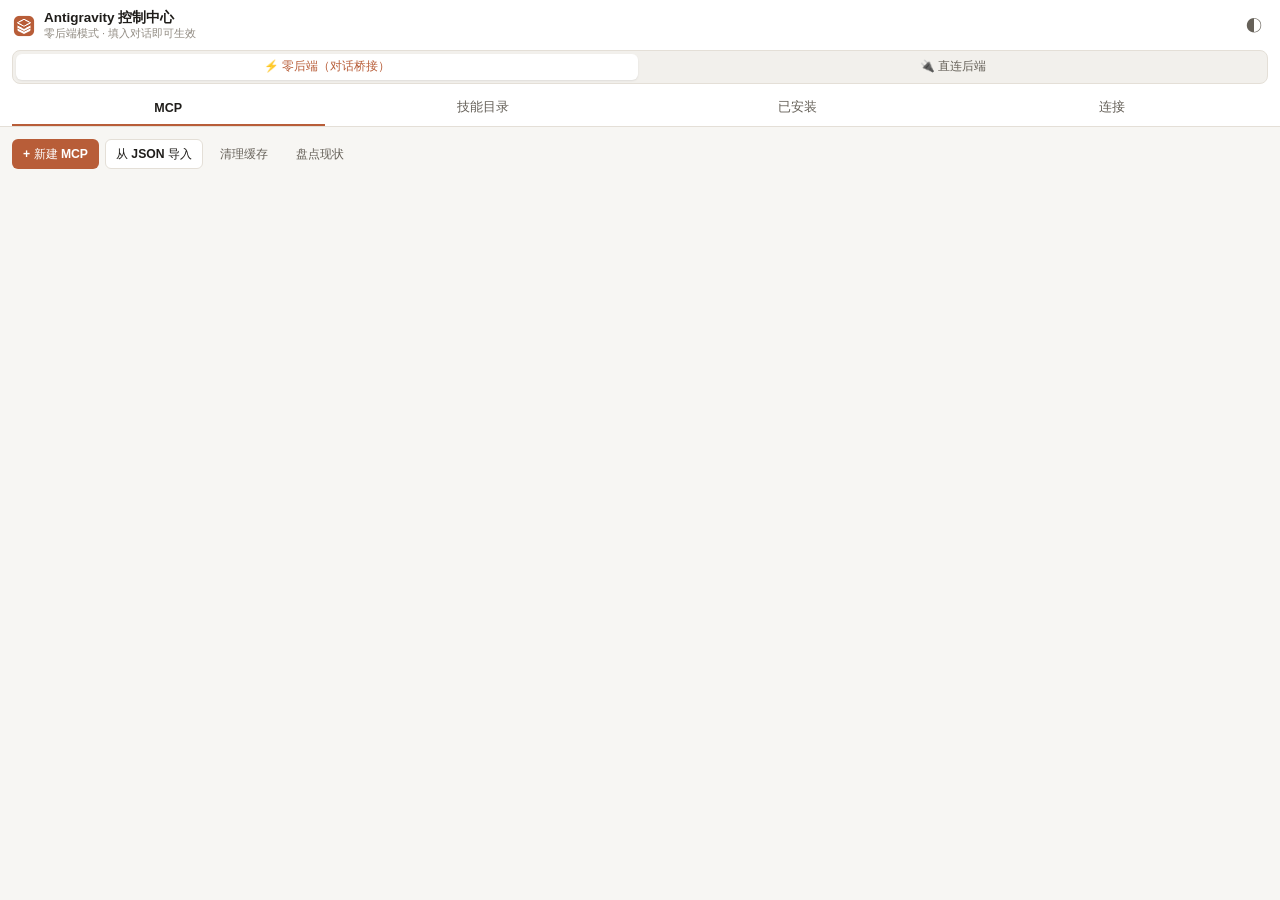
<file: extension/sidepanel/sidepanel.html>
<!DOCTYPE html>
<html lang="zh-CN">
<head>
  <meta charset="UTF-8" />
  <meta name="viewport" content="width=device-width, initial-scale=1.0" />
  <title>Antigravity 控制中心</title>
  <link rel="stylesheet" href="sidepanel.css" />
</head>
<body>
  <div class="panel-shell">
    <!-- Top Header & Mode Switcher -->
    <header class="panel-header">
      <div class="header-row">
        <div class="brand">
          <img src="../icons/icon-48.png" alt="" width="24" height="24" class="brand-icon" />
          <div>
            <div class="brand-title">Antigravity 控制中心</div>
            <div class="brand-status" id="connectionSubtitle">零后端模式 · 填入对话即可生效</div>
          </div>
        </div>
        <button type="button" class="icon-btn" id="btnTheme" title="切换主题" aria-label="切换主题">◐</button>
      </div>

      <div class="mode-switch" role="tablist" aria-label="运行模式">
        <button type="button" class="mode-btn active" data-mode="bridge">⚡ 零后端（对话桥接）</button>
        <button type="button" class="mode-btn" data-mode="backend">🔌 直连后端</button>
      </div>

      <nav class="tab-bar" role="tablist">
        <button type="button" class="tab-btn active" data-tab="mcp">MCP</button>
        <button type="button" class="tab-btn" data-tab="catalog">技能目录</button>
        <button type="button" class="tab-btn" data-tab="installed">已安装</button>
        <button type="button" class="tab-btn" data-tab="settings">连接</button>
      </nav>
    </header>

    <!-- Main Scrollable Body -->
    <main class="panel-main">
      <!-- TAB 1: MCP -->
      <section class="tab-panel active" id="tab-mcp">
        <div class="toolbar-row">
          <button type="button" class="btn btn-primary btn-sm" id="btnNewMcp">+ 新建 MCP</button>
          <button type="button" class="btn btn-secondary btn-sm" id="btnOpenImportJson">从 JSON 导入</button>
          <button type="button" class="btn btn-ghost btn-sm" id="btnOpenCacheDlg">清理缓存</button>
          <button type="button" class="btn btn-ghost btn-sm" id="btnInspectState" title="让当前对话 Agent 汇总服务器现状">盘点现状</button>
        </div>

        <div id="mcpScopeBar" class="chip-scroll"></div>
        <div id="mcpList" class="card-stack"></div>

        <!-- Inline MCP Editor Drawer -->
        <div id="mcpEditorBox" class="editor-card hidden">
          <div class="editor-head">
            <strong id="mcpEditorTitle">新建 MCP 服务器</strong>
            <button type="button" class="btn btn-ghost btn-sm" id="btnEditorImportJson">JSON 导入</button>
          </div>

          <div class="field">
            <label for="fMcpName">服务器名称</label>
            <input type="text" id="fMcpName" class="input" placeholder="postgres" />
          </div>

          <div class="field">
            <label for="fMcpScope">生效范围</label>
            <select id="fMcpScope" class="select"></select>
          </div>

          <div class="field hidden" id="fMcpCustomProjectWrap">
            <label for="fMcpCustomProject">项目路径（留空表示当前项目）</label>
            <input type="text" id="fMcpCustomProject" class="input mono" placeholder="/root/KaiFa/my-project" />
          </div>

          <label class="check-row">
            <input type="checkbox" id="fMcpEnabled" checked />
            <span>启用服务器</span>
          </label>

          <div class="segmented-sm">
            <button type="button" class="seg-btn active" data-transport="stdio">&gt;_ 命令 (Stdio)</button>
            <button type="button" class="seg-btn" data-transport="http">🌐 链接 (HTTP)</button>
          </div>

          <div id="fStdioWrap" class="field-group">
            <div class="field">
              <label for="fMcpCommand">启动命令（每行一个参数，或粘贴整行命令）</label>
              <textarea id="fMcpCommand" class="textarea mono" rows="4" placeholder="npx&#10;-y&#10;@modelcontextprotocol/server-postgres"></textarea>
            </div>
            <div class="field">
              <div class="field-row-between">
                <label>环境变量 (env)</label>
                <button type="button" class="btn btn-ghost btn-xs" id="btnAddEnvRow">+ 添加</button>
              </div>
              <div id="fEnvList" class="kv-stack"></div>
            </div>
          </div>

          <div id="fHttpWrap" class="field-group hidden">
            <div class="field">
              <label for="fMcpUrl">远程地址 (serverUrl · Streamable HTTP)</label>
              <input type="url" id="fMcpUrl" class="input mono" placeholder="https://api.example.com/mcp" />
            </div>
            <div class="field">
              <div class="field-row-between">
                <label>请求头 (headers)</label>
                <button type="button" class="btn btn-ghost btn-xs" id="btnAddHeaderRow">+ 添加</button>
              </div>
              <div id="fHeaderList" class="kv-stack"></div>
            </div>
          </div>

          <details class="details-box">
            <summary>高级选项（cwd / timeoutSeconds / 工具过滤）</summary>
            <div class="details-body">
              <div class="field">
                <label for="fMcpCwd">工作目录 (cwd)</label>
                <input type="text" id="fMcpCwd" class="input mono" placeholder="/path/to/dir" />
              </div>
              <div class="field">
                <label for="fMcpTimeout">超时秒数 (timeoutSeconds)</label>
                <input type="number" id="fMcpTimeout" class="input" placeholder="180" />
              </div>
              <div class="field">
                <label for="fMcpEnabledTools">允许工具白名单 (逗号分隔)</label>
                <input type="text" id="fMcpEnabledTools" class="input mono" placeholder="read_query, list_tables" />
              </div>
              <div class="field">
                <label for="fMcpDisabledTools">隐藏工具黑名单 (逗号分隔)</label>
                <input type="text" id="fMcpDisabledTools" class="input mono" placeholder="drop_table" />
              </div>
            </div>
          </details>

          <div class="editor-actions">
            <button type="button" class="btn btn-secondary btn-sm" id="btnCancelMcp">取消</button>
            <button type="button" class="btn btn-secondary btn-sm hidden" id="btnSaveDraftOnly">仅存草稿</button>
            <button type="button" class="btn btn-primary btn-sm" id="btnSubmitMcp">填入对话应用</button>
          </div>
        </div>
      </section>

      <!-- TAB 2: SKILL CATALOG -->
      <section class="tab-panel" id="tab-catalog">
        <div class="toolbar-row">
          <input type="search" id="catalogSearch" class="input flex-1" placeholder="在已扫描来源中搜索技能..." />
          <button type="button" class="btn btn-primary btn-sm" id="btnAddCatalog">+ 仓库</button>
        </div>

        <div id="catalogGrid" class="catalog-grid"></div>

        <div id="catalogErrBox" class="error-box hidden">
          <strong>目录错误</strong>
          <div id="catalogErrMsg"></div>
        </div>

        <div class="section-head">
          <span id="catalogListTitle">点击仓库卡片扫描 SKILL.md</span>
          <div class="inline-actions">
            <button type="button" class="btn btn-primary btn-xs hidden" id="btnBatchInstall">安装已选 (0)</button>
            <button type="button" class="btn btn-ghost btn-xs" id="btnRescanCatalog">刷新扫描</button>
          </div>
        </div>

        <label class="check-row hidden" id="selectAllWrap">
          <input type="checkbox" id="cbSelectAllSkills" />
          <span>全选当前来源</span>
        </label>

        <div id="catalogSkillsList" class="card-stack"></div>
      </section>

      <!-- TAB 3: INSTALLED SKILLS / DRAFTS -->
      <section class="tab-panel" id="tab-installed">
        <div id="installedBridgeHint" class="notice-box hidden">
          <strong>零后端模式说明</strong>
          <p>零后端模式下插件无法直接读取服务器硬盘上的已装技能。你可以点下方按钮让当前 Antigravity 对话里的 Agent 列出全部已装技能，或在「连接」页切换为直连后端查看实时列表。</p>
          <button type="button" class="btn btn-primary btn-sm" id="btnAskAgentListSkills">填入指令让 Agent 列出已装技能</button>
        </div>

        <div id="installedBackendWrap">
          <div class="toolbar-row">
            <div id="installedScopeBar" class="chip-scroll flex-1"></div>
            <button type="button" class="btn btn-ghost btn-sm" id="btnRefreshInstalled">刷新</button>
          </div>
          <div id="installedSkillsList" class="card-stack"></div>
        </div>
      </section>

      <!-- TAB 4: CONNECTION & SETTINGS -->
      <section class="tab-panel" id="tab-settings">
        <div class="card">
          <h3>服务器直连配置（可选）</h3>
          <p class="muted">发给朋友时无需填写，默认「零后端模式」即可直接解析 MCP JSON、扫描 GitHub 技能仓库并填入 Antigravity 对话执行。若服务器已运行 <code>./start.sh</code>，填写地址后可切换为双向实时管理。</p>

          <div class="field">
            <label for="sBackendUrl">后端服务器地址</label>
            <input type="url" id="sBackendUrl" class="input mono" placeholder="http://你的服务器IP:8787" />
          </div>

          <div class="field">
            <label for="sBackendToken">访问令牌 Token（未设置可留空）</label>
            <input type="password" id="sBackendToken" class="input mono" placeholder="可选" autocomplete="off" />
          </div>

          <div class="toolbar-row">
            <button type="button" class="btn btn-secondary btn-sm" id="btnTestBackend">测试连接</button>
            <button type="button" class="btn btn-primary btn-sm" id="btnSaveBackend">保存并启用直连</button>
          </div>
          <div id="backendTestResult" class="status-note hidden"></div>
        </div>

        <div class="card">
          <h3>零后端模式默认项目路径</h3>
          <p class="muted">当在零后端模式下选择「项目作用域」时默认填入的项目目录（留空则提示 Agent 使用当前工作区）。</p>
          <div class="field">
            <label for="sDefaultProject">默认项目路径（可选）</label>
            <input type="text" id="sDefaultProject" class="input mono" placeholder="/path/to/your-project" />
          </div>
          <div class="field">
            <label for="sGithubToken">GitHub Token（可选，提高匿名限流或扫描私有库）</label>
            <input type="password" id="sGithubToken" class="input mono" placeholder="ghp_xxx（仅存本机浏览器）" autocomplete="off" />
          </div>
          <button type="button" class="btn btn-secondary btn-sm" id="btnSaveLocalPrefs">保存本地偏好</button>
        </div>
      </section>
    </main>
  </div>

  <!-- DIALOG: Import MCP JSON -->
  <dialog id="dlgImportJson" class="modal">
    <div class="modal-card">
      <div class="modal-head">
        <strong>导入 MCP JSON 片段</strong>
        <button type="button" class="icon-btn" data-close="dlgImportJson">&times;</button>
      </div>
      <div class="modal-body">
        <p class="muted">兼容 Antigravity / Claude / Cursor（<code>mcpServers</code>）、OpenCode（<code>mcp</code>）或单服务器对象。</p>
        <textarea id="importJsonInput" class="textarea mono" rows="8" placeholder='{"mcpServers":{"postgres":{"command":"npx","args":["-y","@modelcontextprotocol/server-postgres"]}}}'></textarea>
        <div class="toolbar-row">
          <button type="button" class="btn btn-secondary btn-xs" id="btnPasteJsonClip">从剪贴板粘贴</button>
          <button type="button" class="btn btn-ghost btn-xs" id="btnParseJsonNow">解析预览</button>
        </div>
        <div id="importPreviewBox" class="preview-box hidden"></div>
        <div class="field hidden" id="importScopeWrap">
          <label for="importScopeSelect">批量应用目标作用域</label>
          <select id="importScopeSelect" class="select"></select>
        </div>
      </div>
      <div class="modal-foot">
        <button type="button" class="btn btn-secondary btn-sm" data-close="dlgImportJson">取消</button>
        <button type="button" class="btn btn-secondary btn-sm hidden" id="btnBatchApplyJson">直接应用全部</button>
        <button type="button" class="btn btn-primary btn-sm" id="btnFillParsedForm">填充到表单</button>
      </div>
    </div>
  </dialog>

  <!-- DIALOG: Add Skill Catalog -->
  <dialog id="dlgAddCatalog" class="modal">
    <div class="modal-card">
      <div class="modal-head">
        <strong>添加技能仓库</strong>
        <button type="button" class="icon-btn" data-close="dlgAddCatalog">&times;</button>
      </div>
      <div class="modal-body">
        <div class="field">
          <label for="cNameInput">目录名称（可选）</label>
          <input type="text" id="cNameInput" class="input" placeholder="Team Skills" />
        </div>
        <div class="field">
          <label for="cRepoInput">仓库地址</label>
          <input type="text" id="cRepoInput" class="input mono" placeholder="owner/repo 或 https://github.com/owner/repo" />
        </div>
        <div class="grid-2">
          <div class="field">
            <label for="cSubpathInput">可选子路径</label>
            <input type="text" id="cSubpathInput" class="input mono" placeholder="skills" />
          </div>
          <div class="field">
            <label for="cBranchInput">可选分支</label>
            <input type="text" id="cBranchInput" class="input mono" placeholder="main" />
          </div>
        </div>
        <div class="field">
          <label for="cTokenInput">私有仓库 Token（可选）</label>
          <input type="password" id="cTokenInput" class="input mono" placeholder="ghp_xxx" autocomplete="off" />
        </div>
      </div>
      <div class="modal-foot">
        <button type="button" class="btn btn-secondary btn-sm" data-close="dlgAddCatalog">取消</button>
        <button type="button" class="btn btn-primary btn-sm" id="btnConfirmAddCat">添加并扫描</button>
      </div>
    </div>
  </dialog>

  <!-- DIALOG: Install Skills Target Picker -->
  <dialog id="dlgInstallSkill" class="modal">
    <div class="modal-card">
      <div class="modal-head">
        <strong>安装技能</strong>
        <button type="button" class="icon-btn" data-close="dlgInstallSkill">&times;</button>
      </div>
      <div class="modal-body">
        <p class="muted" id="installDescText"></p>
        <label class="scope-card">
          <input type="radio" name="instScope" value="global" checked />
          <div>
            <strong>👤 全局 / Antigravity</strong>
            <div class="muted">~/.gemini/config/skills/</div>
          </div>
        </label>
        <label class="scope-card">
          <input type="radio" name="instScope" value="project" />
          <div>
            <strong>📁 项目 / Antigravity</strong>
            <div class="muted">&lt;项目&gt;/.agents/skills/</div>
          </div>
        </label>
        <div class="field hidden" id="instProjectSelectWrap">
          <label for="instProjectSelect">选择项目</label>
          <select id="instProjectSelect" class="select"></select>
        </div>
        <div class="field hidden" id="instProjectInputWrap">
          <label for="instProjectInput">项目路径（留空则安装到当前项目）</label>
          <input type="text" id="instProjectInput" class="input mono" placeholder="/path/to/your-project" />
        </div>
        <label class="check-row">
          <input type="checkbox" id="instOverwrite" />
          <span>目标已存在同名技能时覆盖</span>
        </label>
      </div>
      <div class="modal-foot">
        <button type="button" class="btn btn-secondary btn-sm" data-close="dlgInstallSkill">取消</button>
        <button type="button" class="btn btn-primary btn-sm" id="btnConfirmInstall">安装</button>
      </div>
    </div>
  </dialog>

  <!-- DIALOG: Preview SKILL.md -->
  <dialog id="dlgPreviewSkill" class="modal">
    <div class="modal-card">
      <div class="modal-head">
        <strong id="previewTitle">SKILL.md</strong>
        <button type="button" class="icon-btn" data-close="dlgPreviewSkill">&times;</button>
      </div>
      <div class="modal-body">
        <pre id="previewContent" class="code-box"></pre>
      </div>
      <div class="modal-foot">
        <button type="button" class="btn btn-primary btn-sm" data-close="dlgPreviewSkill">关闭</button>
      </div>
    </div>
  </dialog>

  <!-- DIALOG: Cache Manager -->
  <dialog id="dlgCacheManager" class="modal">
    <div class="modal-card">
      <div class="modal-head">
        <strong>清理缓存</strong>
        <button type="button" class="icon-btn" data-close="dlgCacheManager">&times;</button>
      </div>
      <div class="modal-body">
        <div id="extCacheBackendWrap" class="card-stack">
          <div class="card">
            <div class="card-top">
              <span class="card-title">MCP 工具缓存</span>
              <span class="badge" id="extCacheMcpCount">0 项</span>
            </div>
            <div class="card-sub" id="extCacheMcpRoot">~/.gemini/antigravity-cli/mcp</div>
            <div id="extCacheMcpList" class="card-stack"></div>
            <div class="card-actions">
              <button type="button" class="btn btn-primary btn-xs" id="btnExtClearMcpStale">清理失效 MCP 缓存</button>
              <button type="button" class="btn btn-danger btn-xs" id="btnExtClearMcpAll">清空全部 MCP 缓存</button>
            </div>
          </div>

          <div class="card">
            <div class="card-top">
              <span class="card-title">Skill 仓库扫描缓存</span>
              <span class="badge" id="extCacheRepoBadge">0 个</span>
            </div>
            <div class="card-sub" id="extCacheRepoMeta">data/cache/repos</div>
            <div class="card-actions">
              <button type="button" class="btn btn-secondary btn-xs" id="btnExtClearSkillRepos">清理仓库缓存</button>
            </div>
          </div>
        </div>

        <div id="extCacheBridgeWrap" class="card-stack hidden">
          <p class="muted">零后端模式下，可一键生成清理指令填入当前 Antigravity 对话框，让 Agent 帮你清理服务器缓存：</p>
          <button type="button" class="btn btn-primary btn-sm" id="btnBridgeClearStale">填入「仅清理失效 MCP 缓存」指令</button>
          <button type="button" class="btn btn-secondary btn-sm" id="btnBridgeClearAll">填入「清空全部 MCP 缓存」指令</button>
          <button type="button" class="btn btn-ghost btn-sm" id="btnBridgeClearLocalExtCache">清理插件本地 GitHub 扫描缓存</button>
        </div>
      </div>
      <div class="modal-foot">
        <button type="button" class="btn btn-primary btn-sm" data-close="dlgCacheManager">关闭</button>
      </div>
    </div>
  </dialog>

  <div id="toastArea" class="toast-area" aria-live="polite"></div>

  <script src="lib.js"></script>
  <script src="sidepanel.js"></script>
</body>
</html>
</file>
<file: extension/sidepanel/sidepanel.css>
:root {
  --bg: #f7f6f3;
  --surface: #ffffff;
  --subtle: #f2f0ec;
  --hover: #eae6df;
  --border: #e4dfd7;
  --border-strong: #d0c9be;
  --text: #1f1d1a;
  --text-sec: #666159;
  --text-muted: #918b82;
  --accent: #b85d38;
  --accent-hover: #9d4c2b;
  --accent-soft: #f6e7e0;
  --success: #2a7b4c;
  --success-soft: #e7f4ec;
  --danger: #b4362c;
  --danger-soft: #fbeceb;
  --font-sans: -apple-system, BlinkMacSystemFont, "Segoe UI", "PingFang SC", "Microsoft YaHei", sans-serif;
  --font-mono: ui-monospace, SFMono-Regular, Menlo, Consolas, monospace;
}

:root[data-theme="dark"] {
  --bg: #171615;
  --surface: #21201d;
  --subtle: #2a2824;
  --hover: #33312c;
  --border: #34312c;
  --border-strong: #4a463f;
  --text: #f0ede8;
  --text-sec: #b5afa6;
  --text-muted: #847e75;
  --accent: #d87b54;
  --accent-hover: #e48e6a;
  --accent-soft: #3a271f;
  --success: #52b77a;
  --success-soft: #1d3326;
  --danger: #e46c63;
  --danger-soft: #3a201e;
}

*, *::before, *::after { box-sizing: border-box; }

html, body {
  margin: 0;
  height: 100%;
  font-family: var(--font-sans);
  font-size: 13px;
  line-height: 1.45;
  background: var(--bg);
  color: var(--text);
}

code {
  font-family: var(--font-mono);
  font-size: 0.9em;
  background: var(--subtle);
  padding: 1px 4px;
  border-radius: 4px;
}

.hidden { display: none !important; }
.mono { font-family: var(--font-mono); font-size: 12px; }
.muted { color: var(--text-sec); font-size: 12px; margin: 2px 0; }
.flex-1 { flex: 1; min-width: 0; }

.panel-shell {
  display: flex;
  flex-direction: column;
  height: 100vh;
}

.panel-header {
  background: var(--surface);
  border-bottom: 1px solid var(--border);
  padding: 10px 12px 0;
  display: flex;
  flex-direction: column;
  gap: 8px;
}

.header-row {
  display: flex;
  align-items: center;
  justify-content: space-between;
  gap: 8px;
}

.brand {
  display: flex;
  align-items: center;
  gap: 8px;
  min-width: 0;
}

.brand-icon {
  border-radius: 6px;
  flex-shrink: 0;
}

.brand-title {
  font-weight: 650;
  font-size: 13.5px;
  line-height: 1.2;
}

.brand-status {
  font-size: 11px;
  color: var(--text-muted);
  white-space: nowrap;
  overflow: hidden;
  text-overflow: ellipsis;
}

.mode-switch {
  display: grid;
  grid-template-columns: 1fr 1fr;
  gap: 4px;
  background: var(--subtle);
  padding: 3px;
  border-radius: 8px;
  border: 1px solid var(--border);
}

.mode-btn {
  border: none;
  background: transparent;
  color: var(--text-sec);
  padding: 5px 6px;
  border-radius: 6px;
  font-size: 11.8px;
  font-weight: 550;
  cursor: pointer;
}

.mode-btn.active {
  background: var(--surface);
  color: var(--accent);
  box-shadow: 0 1px 2px rgba(0, 0, 0, 0.08);
}

.tab-bar {
  display: grid;
  grid-template-columns: repeat(4, 1fr);
  gap: 2px;
}

.tab-btn {
  border: none;
  background: transparent;
  color: var(--text-sec);
  padding: 7px 4px 8px;
  font-size: 12.5px;
  font-weight: 550;
  cursor: pointer;
  border-bottom: 2px solid transparent;
}

.tab-btn.active {
  color: var(--text);
  border-bottom-color: var(--accent);
}

.panel-main {
  flex: 1;
  overflow-y: auto;
  padding: 12px;
}

.tab-panel { display: none; }
.tab-panel.active { display: flex; flex-direction: column; gap: 10px; }

.toolbar-row {
  display: flex;
  align-items: center;
  gap: 6px;
  flex-wrap: wrap;
}

.chip-scroll {
  display: flex;
  gap: 5px;
  overflow-x: auto;
  padding-bottom: 2px;
}

.chip {
  border: 1px solid var(--border);
  background: var(--surface);
  color: var(--text-sec);
  border-radius: 999px;
  padding: 3px 10px;
  font-size: 11.5px;
  cursor: pointer;
  white-space: nowrap;
}

.chip.active {
  background: var(--accent-soft);
  border-color: var(--accent);
  color: var(--accent);
  font-weight: 600;
}

.btn {
  display: inline-flex;
  align-items: center;
  justify-content: center;
  gap: 4px;
  border-radius: 6px;
  border: 1px solid transparent;
  font-size: 12.2px;
  font-weight: 550;
  cursor: pointer;
  white-space: nowrap;
}

.btn:disabled { opacity: 0.55; cursor: not-allowed; }
.btn-sm { height: 30px; padding: 0 10px; }
.btn-xs { height: 24px; padding: 0 8px; font-size: 11.5px; }
.btn-primary { background: var(--accent); color: #fff; }
.btn-primary:hover:not(:disabled) { background: var(--accent-hover); }
.btn-secondary { background: var(--surface); color: var(--text); border-color: var(--border); }
.btn-secondary:hover:not(:disabled) { background: var(--hover); }
.btn-ghost { background: transparent; color: var(--text-sec); }
.btn-ghost:hover:not(:disabled) { background: var(--subtle); color: var(--text); }
.btn-danger { background: transparent; color: var(--danger); }
.btn-danger:hover:not(:disabled) { background: var(--danger-soft); }

.icon-btn {
  width: 28px;
  height: 28px;
  border: none;
  border-radius: 6px;
  background: transparent;
  color: var(--text-sec);
  cursor: pointer;
  font-size: 16px;
  display: inline-grid;
  place-items: center;
}

.icon-btn:hover { background: var(--subtle); color: var(--text); }

.card-stack {
  display: flex;
  flex-direction: column;
  gap: 8px;
}

.card, .editor-card {
  background: var(--surface);
  border: 1px solid var(--border);
  border-radius: 10px;
  padding: 11px 12px;
  display: flex;
  flex-direction: column;
  gap: 7px;
}

.card h3 {
  margin: 0;
  font-size: 13.5px;
}

.card-top {
  display: flex;
  align-items: center;
  justify-content: space-between;
  gap: 6px;
}

.card-title {
  font-weight: 650;
  font-size: 13px;
  word-break: break-word;
}

.card-sub {
  font-family: var(--font-mono);
  font-size: 11.5px;
  color: var(--text-sec);
  overflow: hidden;
  text-overflow: ellipsis;
  white-space: nowrap;
}

.card-desc {
  font-size: 12px;
  color: var(--text-sec);
}

.card-actions {
  display: flex;
  align-items: center;
  gap: 5px;
  flex-wrap: wrap;
}

.badge {
  display: inline-flex;
  align-items: center;
  padding: 1px 7px;
  border-radius: 999px;
  font-size: 11px;
  background: var(--subtle);
  color: var(--text-sec);
}

.badge-global { background: var(--accent-soft); color: var(--accent); }
.badge-ok { background: var(--success-soft); color: var(--success); }

/* Form fields */
.field {
  display: flex;
  flex-direction: column;
  gap: 4px;
}

.field label {
  font-size: 11.8px;
  font-weight: 550;
  color: var(--text-sec);
}

.field-row-between {
  display: flex;
  align-items: center;
  justify-content: space-between;
}

.input, .select, .textarea {
  width: 100%;
  font-family: inherit;
  font-size: 12.5px;
  color: var(--text);
  background: var(--subtle);
  border: 1px solid var(--border);
  border-radius: 6px;
  padding: 6px 8px;
  outline: none;
}

.input:focus, .select:focus, .textarea:focus {
  border-color: var(--accent);
  background: var(--surface);
}

.textarea { resize: vertical; }
.grid-2 { display: grid; grid-template-columns: 1fr 1fr; gap: 8px; }

.check-row {
  display: inline-flex;
  align-items: center;
  gap: 6px;
  font-size: 12px;
  color: var(--text-sec);
  cursor: pointer;
}

.check-row input { accent-color: var(--accent); }

.segmented-sm {
  display: grid;
  grid-template-columns: 1fr 1fr;
  gap: 4px;
  background: var(--subtle);
  padding: 3px;
  border-radius: 7px;
}

.seg-btn {
  border: none;
  background: transparent;
  color: var(--text-sec);
  padding: 5px;
  border-radius: 5px;
  font-size: 12px;
  cursor: pointer;
}

.seg-btn.active {
  background: var(--surface);
  color: var(--text);
  font-weight: 600;
}

.kv-stack { display: flex; flex-direction: column; gap: 5px; }
.kv-row { display: grid; grid-template-columns: 1fr 1.2fr auto; gap: 4px; align-items: center; }

.details-box {
  border: 1px solid var(--border);
  border-radius: 7px;
  background: var(--subtle);
  padding: 6px 8px;
}

.details-box summary {
  cursor: pointer;
  font-size: 12px;
  font-weight: 550;
}

.details-body {
  display: flex;
  flex-direction: column;
  gap: 7px;
  margin-top: 8px;
}

.editor-head {
  display: flex;
  align-items: center;
  justify-content: space-between;
}

.editor-actions {
  display: flex;
  justify-content: flex-end;
  gap: 6px;
  padding-top: 6px;
  border-top: 1px solid var(--border);
}

/* Catalog Grid */
.catalog-grid {
  display: grid;
  grid-template-columns: 1fr 1fr;
  gap: 7px;
}

.cat-card {
  background: var(--surface);
  border: 1px solid var(--border);
  border-radius: 8px;
  padding: 9px 10px;
  cursor: pointer;
  display: flex;
  flex-direction: column;
  gap: 3px;
  position: relative;
}

.cat-card:hover { background: var(--hover); }
.cat-card.active { border-color: var(--accent); box-shadow: 0 0 0 2px var(--accent-soft); }

.cat-name { font-weight: 650; font-size: 12.5px; }
.cat-repo { font-family: var(--font-mono); font-size: 11px; color: var(--text-sec); overflow: hidden; text-overflow: ellipsis; white-space: nowrap; }
.cat-meta { font-size: 10.8px; color: var(--text-muted); }

.section-head {
  display: flex;
  align-items: center;
  justify-content: space-between;
  gap: 6px;
  font-size: 11.8px;
  font-weight: 600;
  color: var(--text-sec);
  padding-top: 4px;
}

.inline-actions { display: flex; align-items: center; gap: 4px; }

.skill-item {
  background: var(--surface);
  border: 1px solid var(--border);
  border-radius: 8px;
  padding: 9px 10px;
  display: flex;
  align-items: flex-start;
  gap: 8px;
}

.skill-item input[type="checkbox"] {
  margin-top: 3px;
  accent-color: var(--accent);
}

.error-box {
  background: var(--danger-soft);
  border: 1px solid var(--danger);
  color: var(--danger);
  border-radius: 8px;
  padding: 8px 10px;
  font-size: 12px;
}

.notice-box {
  background: var(--surface);
  border: 1px solid var(--border);
  border-radius: 10px;
  padding: 12px;
  display: flex;
  flex-direction: column;
  gap: 8px;
}

.notice-box p { margin: 0; font-size: 12px; color: var(--text-sec); }

.empty-box {
  text-align: center;
  padding: 26px 12px;
  border: 1px dashed var(--border-strong);
  border-radius: 9px;
  color: var(--text-muted);
  font-size: 12px;
}

.status-note {
  padding: 7px 9px;
  border-radius: 6px;
  font-size: 12px;
  background: var(--subtle);
}

.status-note.ok { background: var(--success-soft); color: var(--success); }
.status-note.err { background: var(--danger-soft); color: var(--danger); }

/* Modals */
.modal {
  padding: 0;
  border: none;
  background: transparent;
  width: calc(100vw - 24px);
  max-width: 440px;
  color: var(--text);
}

.modal::backdrop {
  background: rgba(15, 14, 12, 0.45);
  backdrop-filter: blur(2px);
}

.modal-card {
  background: var(--surface);
  border: 1px solid var(--border);
  border-radius: 12px;
  overflow: hidden;
  display: flex;
  flex-direction: column;
  max-height: 85vh;
}

.modal-head {
  display: flex;
  align-items: center;
  justify-content: space-between;
  padding: 11px 13px 8px;
  border-bottom: 1px solid var(--border);
}

.modal-body {
  padding: 10px 13px;
  overflow-y: auto;
  display: flex;
  flex-direction: column;
  gap: 8px;
}

.modal-foot {
  display: flex;
  justify-content: flex-end;
  gap: 6px;
  padding: 9px 13px;
  border-top: 1px solid var(--border);
}

.scope-card {
  display: flex;
  align-items: flex-start;
  gap: 8px;
  padding: 9px 10px;
  border: 1px solid var(--border);
  border-radius: 8px;
  background: var(--subtle);
  cursor: pointer;
}

.scope-card:has(input:checked) {
  border-color: var(--accent);
  background: var(--accent-soft);
}

.scope-card input { margin-top: 2px; accent-color: var(--accent); }

.preview-box {
  background: var(--subtle);
  border: 1px solid var(--border);
  border-radius: 6px;
  padding: 8px;
  font-size: 12px;
}

.code-box {
  margin: 0;
  padding: 10px;
  background: var(--subtle);
  border-radius: 8px;
  font-family: var(--font-mono);
  font-size: 11.5px;
  white-space: pre-wrap;
  word-break: break-word;
  max-height: 55vh;
  overflow-y: auto;
}

.toast-area {
  position: fixed;
  left: 12px;
  right: 12px;
  bottom: 12px;
  display: flex;
  flex-direction: column;
  gap: 6px;
  z-index: 9999;
  pointer-events: none;
}

.toast {
  background: var(--text);
  color: var(--surface);
  padding: 8px 11px;
  border-radius: 7px;
  font-size: 12px;
  box-shadow: 0 8px 20px rgba(0, 0, 0, 0.25);
}

.toast.ok { background: var(--success); color: #fff; }
.toast.err { background: var(--danger); color: #fff; }
</file>
